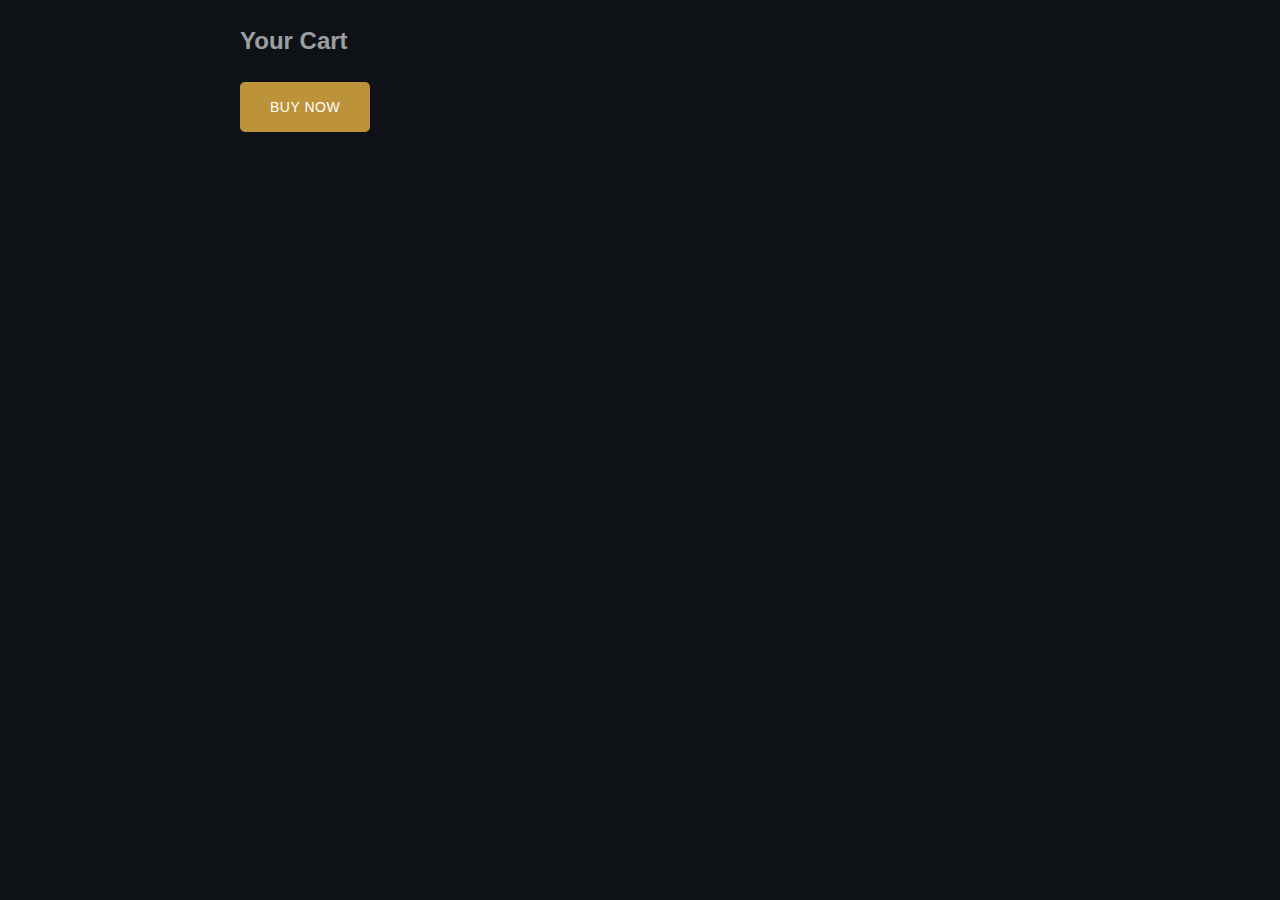
<file: cart.html>
<!DOCTYPE html>
<html lang="en">
<head>
    <meta charset="UTF-8">
    <meta name="viewport" content="width=device-width, initial-scale=1.0">
    <title>Cart Page</title>
    <link rel="stylesheet" href="style.css">
    <style>
        body {
            font-family: Arial, sans-serif;
            padding: 20px;
        }

        .cart-section {
            max-width: 800px;
            margin: 0 auto;
        }

        .cart-item {
            display: flex;
            justify-content: space-between;
            padding: 10px;
            border-bottom: 1px solid #ccc;
        }

        .cart-item h3 {
            margin: 0;
        }

        .cart-item p {
            margin: 5px 0;
        }

        .cart-actions {
            text-align: right;
            margin-top: 20px;
        }

        .btn {
            background-color:hsl(41, 54%, 48%);
            color: white;
            border: none;
            cursor: pointer;
        }

        .btn:hover {
            background-color: black;
            transition: 0.8s;
        }
    </style>
</head>
<body>

    <section class="cart-section">
        <h2>Your Cart</h2>
        <div id="cart-items">
            <!-- Cart items will be appended here -->
        </div>

        <div class="cart-actions">
            <button class="btn" id="buy-now-btn">Buy Now</button>
        </div>
    </section>

    <script>
        let cart = JSON.parse(localStorage.getItem('cart')) || [];

        function displayCartItems() {
            const cartItemsDiv = document.getElementById('cart-items');
            cartItemsDiv.innerHTML = '';

            cart.forEach((item, index) => {
                const cartItemDiv = document.createElement('div');
                cartItemDiv.classList.add('cart-item');

                cartItemDiv.innerHTML = `
                    <div>
                        <h3>${item.name}</h3>
                        <p>Price: $${item.price}</p>
                    </div>
                    <button class="btn remove-btn" onclick="removeFromCart(${index})">Remove</button>
                `;

                cartItemsDiv.appendChild(cartItemDiv);
            });
        }

        function removeFromCart(index) {
            cart.splice(index, 1);
            localStorage.setItem('cart', JSON.stringify(cart));
            displayCartItems();
        }

        // Redirect to the payment gateway page when "Buy Now" is clicked
        document.getElementById('buy-now-btn').addEventListener('click', function() {
            if (cart.length > 0) {
                window.location.href = 'gatway.html'; // Redirect to the payment page
            } else {
                alert('Your cart is empty!');
            }
        });

        // Display cart items on page load
        displayCartItems();
    </script>
</body>
</html>
</file>
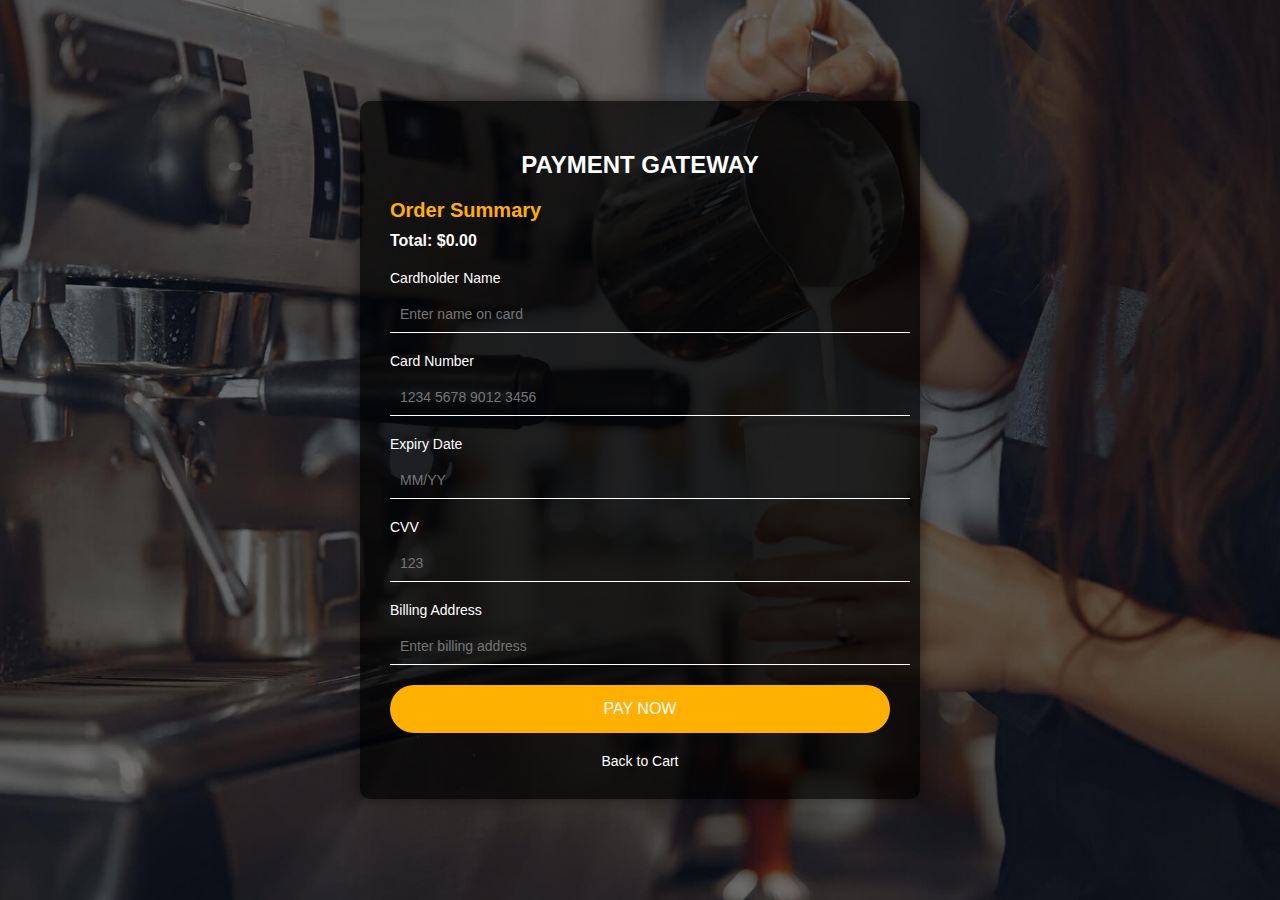
<file: gatway.html>
<!DOCTYPE html>
<html lang="en">
<head>
    <meta charset="UTF-8">
    <meta name="viewport" content="width=device-width, initial-scale=1.0">
    <title>Payment Gateway</title>
    <style>
        body {
            font-family: Arial, sans-serif;
            background: url('cta-bg.jpg') no-repeat center center fixed;
            background-size: cover;
            margin: 0;
            padding: 0;
            color: white;
            display: flex;
            justify-content: center;
            align-items: center;
            height: 100vh;
        }
        .payment-container {
            background: rgba(0, 0, 0, 0.7);
            width: 500px;
            padding: 30px;
            border-radius: 10px;
            box-shadow: 0px 0px 15px rgba(0, 0, 0, 0.5);
            color: white;
            text-align: center;
        }
        .payment-container h2 {
            margin-bottom: 20px;
            font-size: 24px;
            text-transform: uppercase;
        }
        .payment-container label {
            display: block;
            margin-bottom: 10px;
            text-align: left;
            font-size: 14px;
        }
        .payment-container input {
            width: 100%;
            padding: 10px;
            background: none;
            border: none;
            border-bottom: 1px solid white;
            color: white;
            font-size: 14px;
            margin-bottom: 20px;
            outline: none;
        }
        .submit-btn {
            display: block;
            width: 100%;
            padding: 15px;
            background-color: #ffb000;
            color: white;
            border: none;
            border-radius: 30px;
            font-size: 16px;
            cursor: pointer;
            text-transform: uppercase;
            transition: background 0.3s ease;
        }
        .submit-btn:hover {
            background-color: #e6a000;
        }
        .back-btn {
            display: block;
            text-align: center;
            margin-top: 20px;
            text-decoration: none;
            color: white;
            font-size: 14px;
        }
        .back-btn:hover {
            text-decoration: underline;
        }
        .cart-summary {
            text-align: left;
            margin-bottom: 20px;
        }
        .cart-summary h3 {
            margin-bottom: 10px;
            font-size: 20px;
            color: #ffb000;
        }
        .cart-summary p {
            margin: 5px 0;
        }
    </style>
</head>
<body>

    <div class="payment-container">
        <h2>Payment Gateway</h2>

        <!-- Display Cart Summary -->
        <div class="cart-summary" id="cart-summary">
            <h3>Order Summary</h3>
            <!-- Cart items will be appended here -->
        </div>

        <form id="payment-form">
            <label for="cardholder-name">Cardholder Name</label>
            <input type="text" id="cardholder-name" placeholder="Enter name on card" required>

            <label for="card-number">Card Number</label>
            <input type="text" id="card-number" placeholder="1234 5678 9012 3456" required>

            <label for="expiry-date">Expiry Date</label>
            <input type="text" id="expiry-date" placeholder="MM/YY" required>

            <label for="cvv">CVV</label>
            <input type="password" id="cvv" placeholder="123" required>

            <label for="billing-address">Billing Address</label>
            <input type="text" id="billing-address" placeholder="Enter billing address" required>

            <button type="submit" class="submit-btn">Pay Now</button>
        </form>

        <a href="cart.html" class="back-btn">Back to Cart</a>
    </div>

    <script>
        // Retrieve cart data from localStorage and display it
        const cart = JSON.parse(localStorage.getItem('cart')) || [];

        function displayCartSummary() {
            const cartSummaryDiv = document.getElementById('cart-summary');
            let total = 0;

            cart.forEach((item) => {
                const itemElement = document.createElement('p');
                itemElement.textContent = `${item.name} - $${item.price}`;
                cartSummaryDiv.appendChild(itemElement);
                total += item.price;
            });

            const totalElement = document.createElement('p');
            totalElement.innerHTML = `<strong>Total: $${total.toFixed(2)}</strong>`;
            cartSummaryDiv.appendChild(totalElement);
        }

        // Display the cart summary on page load
        displayCartSummary();

        // Handle payment form submission
        document.getElementById('payment-form').addEventListener('submit', function(event) {
            event.preventDefault();

            // Simulate a successful payment process
            setTimeout(() => {
                alert('Payment Successful! Redirecting to confirmation...');
                window.location.href = 'paymentsuccess.html'; // Redirect to payment success page
            }, 1000);
        });
    </script>

</body>
</html>
</file>
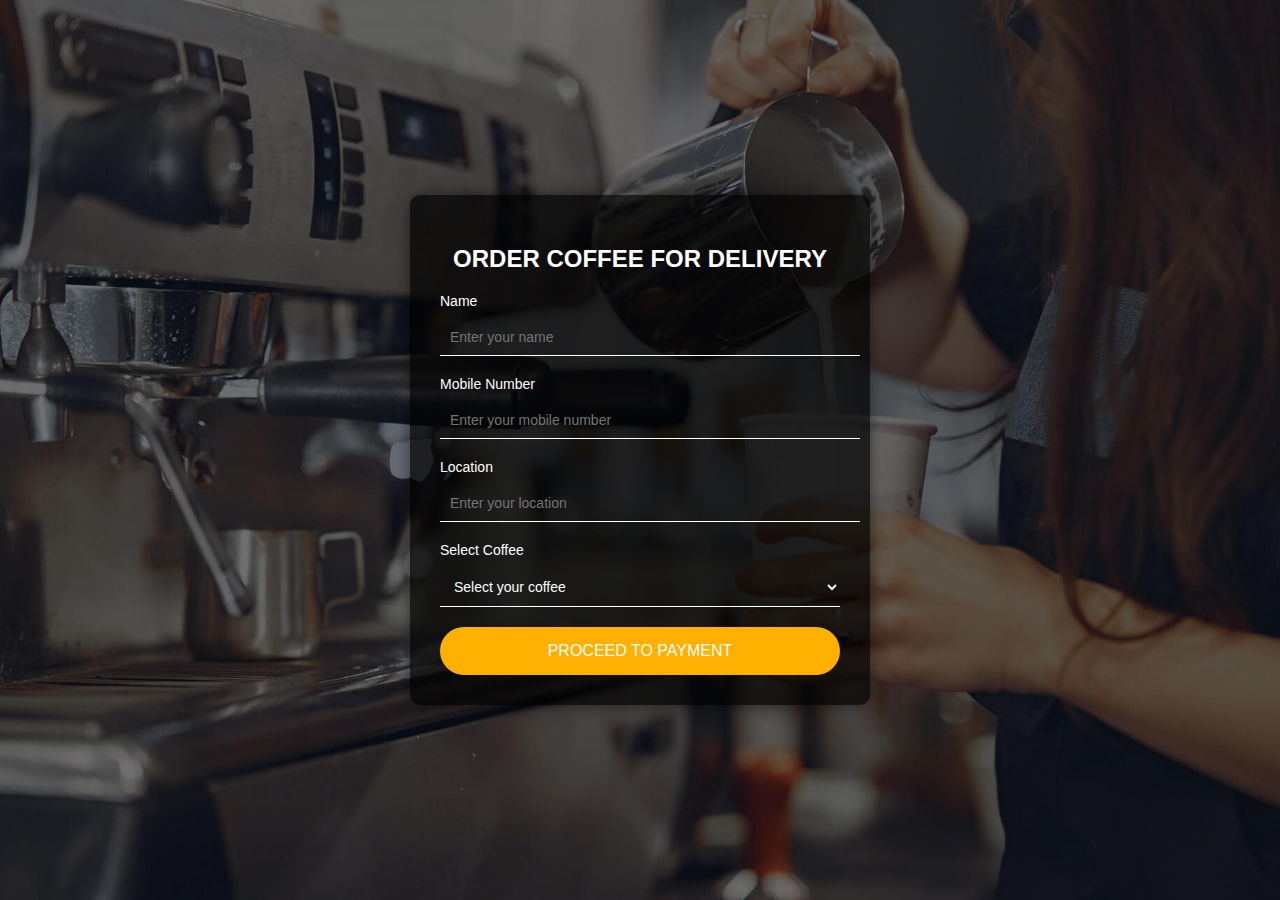
<file: getdilivery.html>
<!DOCTYPE html>
<html lang="en">
<head>
    <meta charset="UTF-8">
    <meta name="viewport" content="width=device-width, initial-scale=1.0">
    <title>Coffee Delivery</title>
    <style>
        body {
            font-family: Arial, sans-serif;
            background: url('cta-bg.jpg') no-repeat center center fixed;
            background-size: cover;
            margin: 0;
            padding: 0;
            color: white;
            display: flex;
            justify-content: center;
            align-items: center;
            height: 100vh;
        }
        .order-container {
            background: rgba(0, 0, 0, 0.7);
            width: 400px;
            padding: 30px;
            border-radius: 10px;
            box-shadow: 0px 0px 15px rgba(0, 0, 0, 0.5);
            color: white;
            text-align: center;
        }
        .order-container h2 {
            margin-bottom: 20px;
            font-size: 24px;
            text-transform: uppercase;
        }
        .order-container label {
            display: block;
            margin-bottom: 10px;
            text-align: left;
            font-size: 14px;
        }
        .order-container input, .order-container select {
            width: 100%;
            padding: 10px;
            background: none;
            border: none;
            border-bottom: 1px solid white;
            color: white;
            font-size: 14px;
            margin-bottom: 20px;
            outline: none;
        }
        .submit-btn {
            display: block;
            width: 100%;
            padding: 15px;
            background-color: #ffb000;
            color: white;
            border: none;
            border-radius: 30px;
            font-size: 16px;
            cursor: pointer;
            text-transform: uppercase;
            transition: background 0.3s ease;
        }
        .submit-btn:hover {
            background-color: #e6a000;
        }
    </style>
</head>
<body>

    <div class="order-container">
        <h2>Order Coffee for Delivery</h2>

        <form id="order-form">
            <!-- Name -->
            <label for="name">Name</label>
            <input type="text" id="name" placeholder="Enter your name" required>

            <!-- Mobile Number -->
            <label for="mobile">Mobile Number</label>
            <input type="tel" id="mobile" placeholder="Enter your mobile number" required>

            <!-- Location -->
            <label for="location">Location</label>
            <input type="text" id="location" placeholder="Enter your location" required>

            <!-- Select Coffee -->
            <label for="coffee-select">Select Coffee</label>
            <select id="coffee-select" required>
                <option value="" disabled selected>Select your coffee</option>
                <option value="Espresso" data-price="3.00">Espresso - $3.00</option>
                <option value="Latte" data-price="4.00">Latte - $4.00</option>
                <option value="Cappuccino" data-price="4.50">Cappuccino - $4.50</option>
                <option value="Americano" data-price="3.50">Americano - $3.50</option>
            </select>

            <button type="submit" class="submit-btn">Proceed to Payment</button>
        </form>

    </div>

    <script>
        const coffeeSelect = document.getElementById('coffee-select');

        let selectedCoffee = '';
        let selectedPrice = 0;

        // Update coffee details based on selection
        coffeeSelect.addEventListener('change', function() {
            selectedCoffee = this.options[this.selectedIndex].text;
            selectedPrice = parseFloat(this.options[this.selectedIndex].dataset.price);
        });

        // Handle form submission
        document.getElementById('order-form').addEventListener('submit', function(event) {
            event.preventDefault();

            const name = document.getElementById('name').value;
            const mobile = document.getElementById('mobile').value;
            const location = document.getElementById('location').value;

            // Save user details and selected coffee in localStorage
            localStorage.setItem('name', name);
            localStorage.setItem('mobile', mobile);
            localStorage.setItem('location', location);
            localStorage.setItem('selectedCoffee', selectedCoffee);
            localStorage.setItem('selectedPrice', selectedPrice.toFixed(2));

            // Redirect to payment page
            window.location.href = 'gatway.html';
        });
    </script>

</body>
</html>
</file>
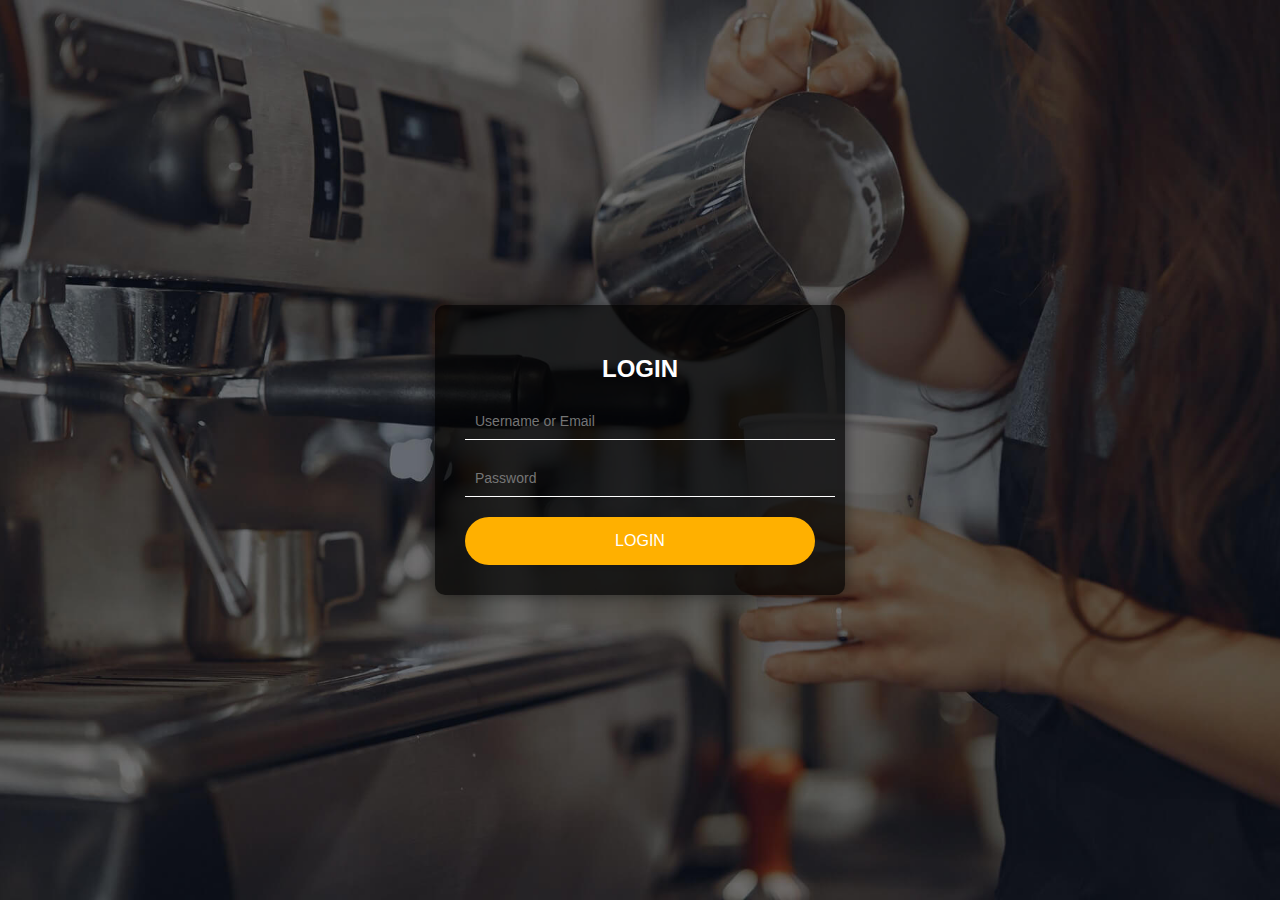
<file: login.html>
<!DOCTYPE html>
<html lang="en">
<head>
    <meta charset="UTF-8">
    <meta name="viewport" content="width=device-width, initial-scale=1.0">
    <title>Login Form</title>
    <style>
        body {
            font-family: Arial, sans-serif;
            background: url('cta-bg.jpg') no-repeat center center fixed;
            background-size: cover;
            margin: 0;
            padding: 0;
            color: white;
            display: flex;
            justify-content: center;
            align-items: center;
            height: 100vh;
        }
        .form-container {
            background: rgba(0, 0, 0, 0.7);
            width: 350px;
            padding: 30px;
            border-radius: 10px;
            box-shadow: 0px 0px 15px rgba(0, 0, 0, 0.5);
            color: white;
            text-align: center;
        }
        .form-container h2 {
            margin-bottom: 20px;
            font-size: 24px;
            text-transform: uppercase;
        }
        .form-group {
            margin-bottom: 20px;
        }
        .form-group input {
            width: 100%;
            padding: 10px;
            background: none;
            border: none;
            border-bottom: 1px solid white;
            color: white;
            font-size: 14px;
            outline: none;
        }
        .submit-btn {
            display: block;
            width: 100%;
            padding: 15px;
            background-color: #ffb000;
            color: white;
            border: none;
            border-radius: 30px;
            font-size: 16px;
            cursor: pointer;
            text-transform: uppercase;
            transition: background 0.3s ease;
        }
        .submit-btn:hover {
            background-color: #e6a000;
        }
    </style>
</head>
<body>

    <!-- Login Form -->
    <div class="form-container">
        <h2>Login</h2>
        <form id="loginForm" onsubmit="return handleLogin(event)">
            <div class="form-group">
                <input type="text" id="username" placeholder="Username or Email" required>
            </div>
            <div class="form-group">
                <input type="password" id="password" placeholder="Password" required>
            </div>
            <button type="submit" class="submit-btn">Login</button>
        </form>
    </div>

    <script>
        // Handle login form submission
        function handleLogin(event) {
            event.preventDefault();
            
            // Get login credentials
            var username = document.getElementById('username').value;
            var password = document.getElementById('password').value;

            // Get stored user data from localStorage (mock validation)
            var storedUser = JSON.parse(localStorage.getItem('user'));
            if (storedUser && (storedUser.username === username || storedUser.email === username) && storedUser.password === password) {
                // Store current user data in sessionStorage to use across pages
                sessionStorage.setItem('currentUser', JSON.stringify({
                    fullname: storedUser.fullname,
                    username: storedUser.username,
                    email: storedUser.email
                }));
                
                // Redirect to home page
                window.location.href = 'index.html';
            } else {
                alert('Invalid username or password. Please try again.');
            }
        }
    </script>
</body>
</html>
</file>
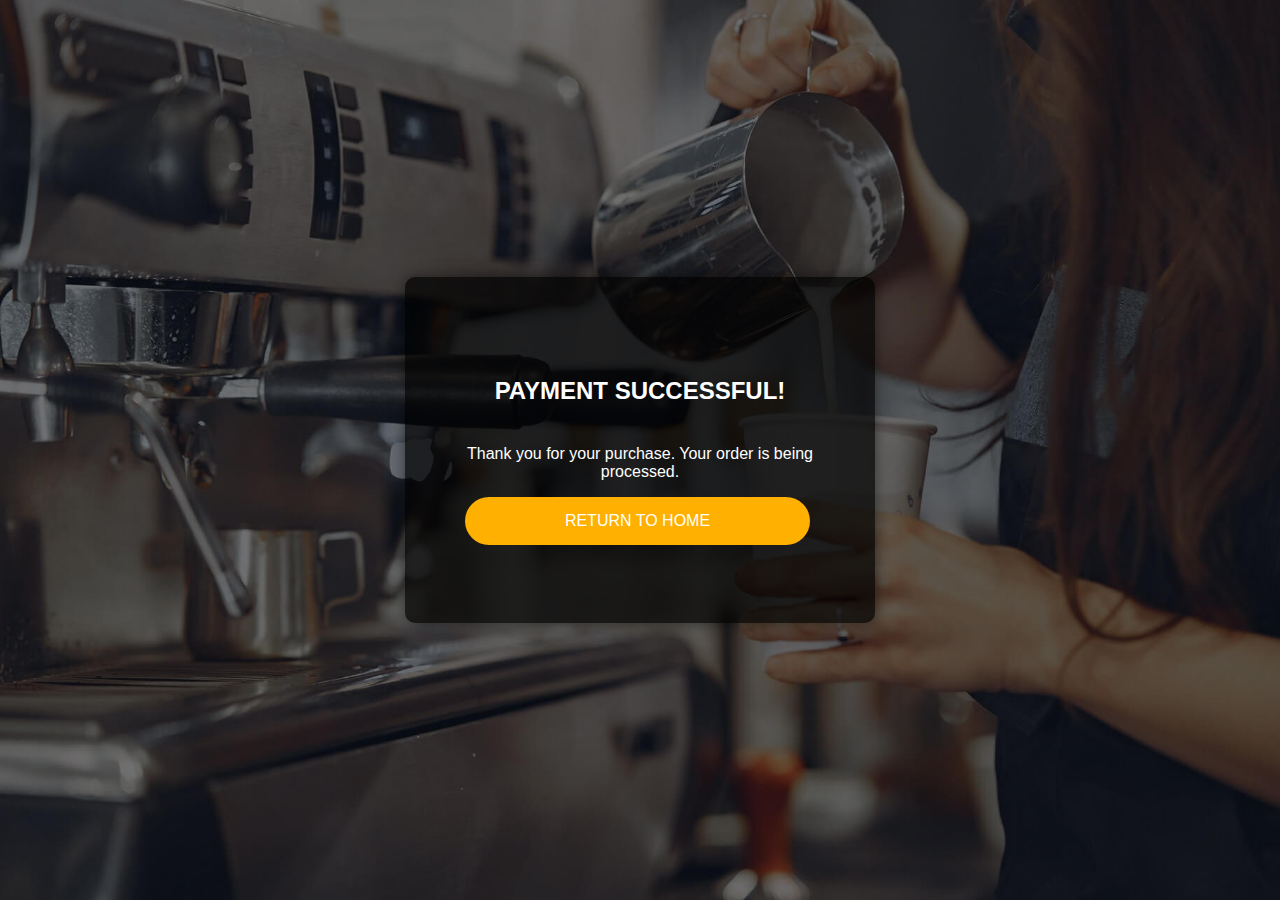
<file: paymentsuccess.html>
<!DOCTYPE html>
<html lang="en">
<head>
    <meta charset="UTF-8">
    <meta name="viewport" content="width=device-width, initial-scale=1.0">
    <title>Payment Success</title>
    <style>
        body {
            font-family: Arial, sans-serif;
            background: url('cta-bg.jpg') no-repeat center center fixed; /* Update to your background image */
            background-size: cover;
            margin: 0;
            padding: 0;
            color: white;
            display: flex;
            justify-content: center;
            align-items: center;
            height: 100vh;
        }
        .form-container {
            background: rgba(0, 0, 0, 0.7);
            width: 350px;
            padding: 60px;
            border-radius: 10px;
            box-shadow: 0px 0px 15px rgba(0, 0, 0, 0.5);
            color: white;
            text-align: center;
        }
        .form-container h2 {
            margin-bottom: 20px;
            font-size: 24px;
            text-transform: uppercase;
            padding-top: 20px;
        }
        .form-container p {
            margin-top: 20px;
            color: white;
            font-size: 16px;
            padding-top: 20px;
        }
        .submit-btn {
            display: block;
            text-decoration: none;
            width: 90%;
            margin-top: 15px;
            padding: 15px;
            background-color: #ffb000;
            color: white;
            border: none;
            border-radius: 30px;
            font-size: 16px;
            cursor: pointer;
            text-transform: uppercase;
            transition: background 0.3s ease;
        }
        .submit-btn:hover {
            background-color: #e6a000;
        }
    </style>
</head>
<body>

    <div class="form-container">
        <h2>Payment Successful!</h2>
        <p>Thank you for your purchase. Your order is being processed.</p>
        <a href="index.html" class="submit-btn">Return to Home</a><br>
        
    </div>

</body>
</html>
</file>
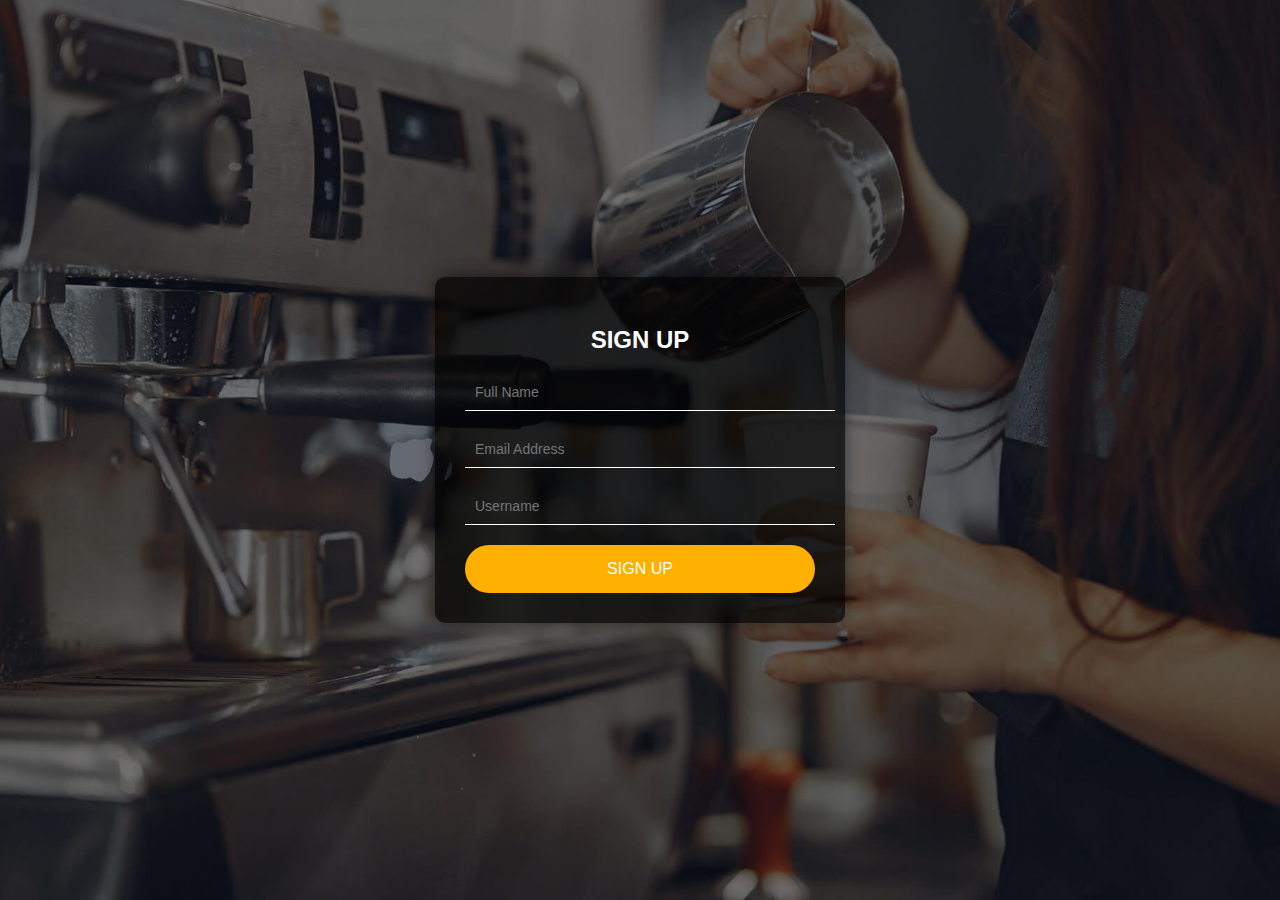
<file: sign.html>
<!DOCTYPE html>
<html lang="en">
<head>
    <meta charset="UTF-8">
    <meta name="viewport" content="width=device-width, initial-scale=1.0">
    <title>Sign Up Form with Password Generation</title>
    <style>
        body {
            font-family: Arial, sans-serif;
            background: url('cta-bg.jpg') no-repeat center center fixed; /* Update to your background image */
            background-size: cover;
            margin: 0;
            padding: 0;
            color: white;
            display: flex;
            justify-content: center;
            align-items: center;
            height: 100vh;
        }
        .form-container {
            background: rgba(0, 0, 0, 0.7);
            width: 350px;
            padding: 30px;
            border-radius: 10px;
            box-shadow: 0px 0px 15px rgba(0, 0, 0, 0.5);
            color: white;
            text-align: center;
        }
        .form-container h2 {
            margin-bottom: 20px;
            font-size: 24px;
            text-transform: uppercase;
        }
        .form-group {
            margin-bottom: 20px;
        }
        .form-group input {
            width: 100%;
            padding: 10px;
            background: none;
            border: none;
            border-bottom: 1px solid white;
            color: white;
            font-size: 14px;
            outline: none;
        }
        .submit-btn {
            display: block;
            width: 100%;
            padding: 15px;
            background-color: #ffb000;
            color: white;
            border: none;
            border-radius: 30px;
            font-size: 16px;
            cursor: pointer;
            text-transform: uppercase;
            transition: background 0.3s ease;
        }
        .submit-btn:hover {
            background-color: #e6a000;
        }
    </style>
</head>
<body>

    <!-- Sign Up Form -->
    <div class="form-container">
        <h2>Sign Up</h2>
        <form id="signupForm" onsubmit="return handleSignup(event)">
            <div class="form-group">
                <input type="text" id="fullname" placeholder="Full Name" required>
            </div>
            <div class="form-group">
                <input type="email" id="email" placeholder="Email Address" required>
            </div>
            <div class="form-group">
                <input type="text" id="username" placeholder="Username" required>
            </div>
            <button type="submit" class="submit-btn">Sign Up</button>
        </form>
    </div>

    <script>
        // Function to generate a random password
        function generatePassword() {
            var chars = "abcdefghijklmnopqrstuvwxyzABCDEFGHIJKLMNOPQRSTUVWXYZ0123456789!@#$%^&*()_+";
            var password = "";
            for (var i = 0; i < 10; i++) {
                password += chars.charAt(Math.floor(Math.random() * chars.length));
            }
            return password;
        }

        // Handle the signup form submission
        function handleSignup(event) {
            event.preventDefault();
            
            // Generate a password
            var generatedPassword = generatePassword();
            
            // Store the signup info in localStorage (mock sign-up logic)
            var fullname = document.getElementById('fullname').value;
            var email = document.getElementById('email').value;
            var username = document.getElementById('username').value;
            localStorage.setItem('user', JSON.stringify({
                fullname: fullname,
                email: email,
                username: username,
                password: generatedPassword
            }));

            // Show the generated password
            alert('Sign Up Successful! Your generated password is: ' + generatedPassword);

            // Redirect to login page
            window.location.href = 'login.html';
        }
    </script>
</body>
</html>
</file>
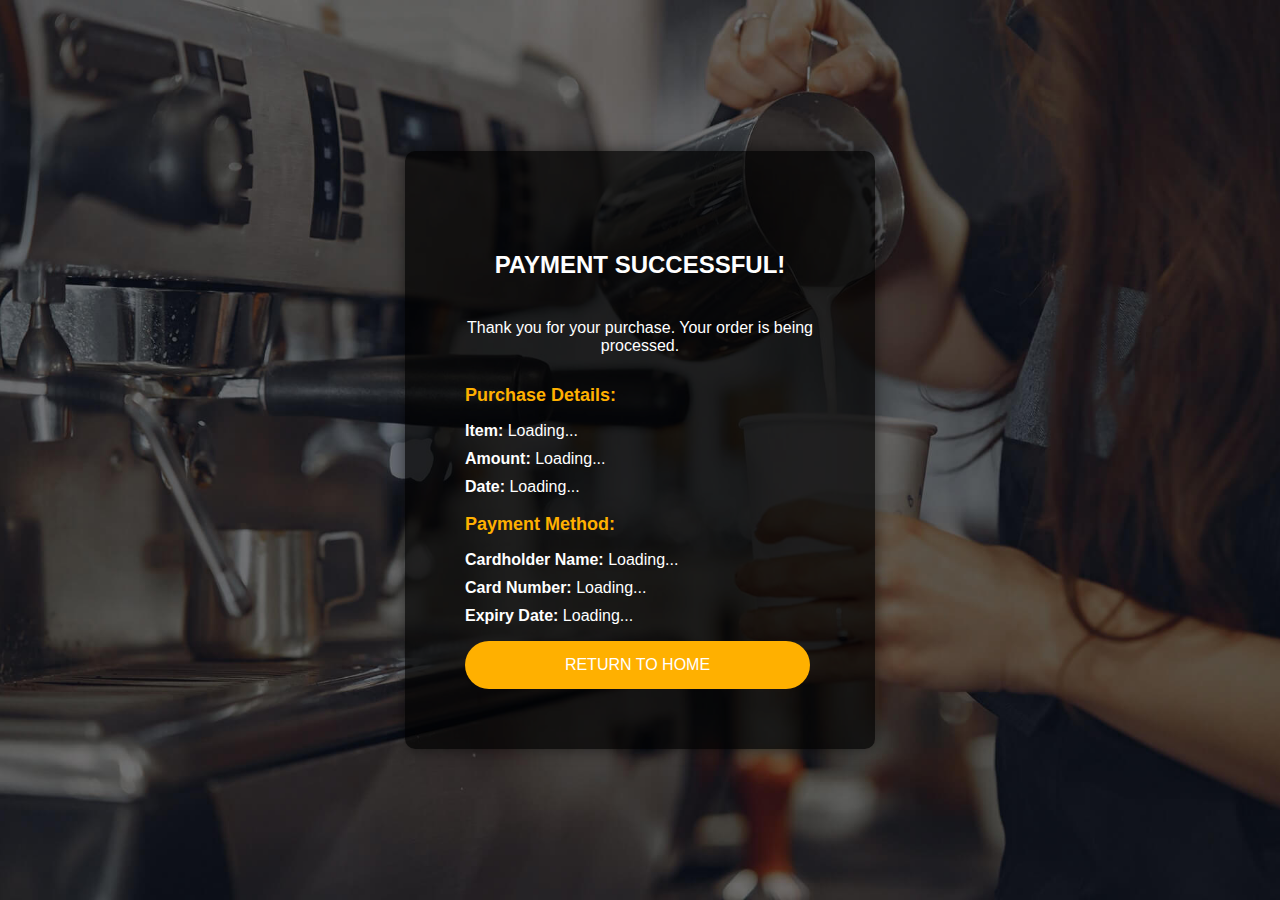
<file: slip.html>
<!DOCTYPE html>
<html lang="en">
<head>
    <meta charset="UTF-8">
    <meta name="viewport" content="width=device-width, initial-scale=1.0">
    <title>Payment Success</title>
    <style>
        body {
            font-family: Arial, sans-serif;
            background: url('cta-bg.jpg') no-repeat center center fixed; /* Update to your background image */
            background-size: cover;
            margin: 0;
            padding: 0;
            color: white;
            display: flex;
            justify-content: center;
            align-items: center;
            height: 100vh;
        }
        .form-container {
            background: rgba(0, 0, 0, 0.7);
            width: 350px;
            padding: 60px;
            border-radius: 10px;
            box-shadow: 0px 0px 15px rgba(0, 0, 0, 0.5);
            color: white;
            text-align: center;
        }
        .form-container h2 {
            margin-bottom: 20px;
            font-size: 24px;
            text-transform: uppercase;
            padding-top: 20px;
        }
        .form-container p {
            margin-top: 20px;
            color: white;
            font-size: 16px;
            padding-top: 20px;
        }
        .purchase-details {
            text-align: left;
            margin-top: 30px;
            color: white;
        }
        .purchase-details h3 {
            font-size: 18px;
            margin-bottom: 10px;
            color: #ffb000;
        }
        .purchase-details ul {
            list-style: none;
            padding-left: 0;
        }
        .purchase-details ul li {
            margin-bottom: 10px;
        }
        .submit-btn {
            display: block;
            text-decoration: none;
            width: 90%;
            margin-top: 15px;
            padding: 15px;
            background-color: #ffb000;
            color: white;
            border: none;
            border-radius: 30px;
            font-size: 16px;
            cursor: pointer;
            text-transform: uppercase;
            transition: background 0.3s ease;
        }
        .submit-btn:hover {
            background-color: #e6a000;
        }
    </style>
</head>
<body>

    <div class="form-container">
        <h2>Payment Successful!</h2>
        <p>Thank you for your purchase. Your order is being processed.</p>

        <div class="purchase-details">
            <h3>Purchase Details:</h3>
            <ul>
                <li><strong>Item:</strong> <span id="item-name">Loading...</span></li>
                <li><strong>Amount:</strong> <span id="amount">Loading...</span></li>
                <li><strong>Date:</strong> <span id="date">Loading...</span></li>
            </ul>

            <h3>Payment Method:</h3>
            <ul>
                <li><strong>Cardholder Name:</strong> <span id="cardholder-name">Loading...</span></li>
                <li><strong>Card Number:</strong> <span id="card-number">Loading...</span></li>
                <li><strong>Expiry Date:</strong> <span id="expiry-date">Loading...</span></li>
            </ul>
        </div>

        <a href="index.html" class="submit-btn">Return to Home</a>
    </div>

    <script>
        // Simulating a fetch from backend
        function fetchPaymentDetails() {
            return new Promise((resolve) => {
                setTimeout(() => {
                    resolve({
                        itemName: "Premium Membership",
                        amount: "$49.99",
                        date: "September 17, 2024",
                        cardholderName: "John Doe",
                        cardNumber: "**** **** **** 1234",
                        expiryDate: "12/24"
                    });
                }, 1000); // Simulating delay
            });
        }

        // Populating the payment details
        fetchPaymentDetails().then(data => {
            document.getElementById('item-name').innerText = data.itemName;
            document.getElementById('amount').innerText = data.amount;
            document.getElementById('date').innerText = data.date;
            document.getElementById('cardholder-name').innerText = data.cardholderName;
            document.getElementById('card-number').innerText = data.cardNumber;
            document.getElementById('expiry-date').innerText = data.expiryDate;
        });
    </script>

</body>
</html>
</file>
<file: style.css>
:root {
 

  --rich-black-fogra-29_a85: hsla(207, 24%, 7%, 0.85);
  --rich-black-fogra-29_a75: hsla(207, 24%, 7%, 0.75);
  --rich-black-fogra-29: hsl(207, 24%, 7%);
  --rich-black-fogra-39: hsl(210, 25%, 5%);
  --dark-orange: hsl(32, 100%, 50%);
  --light-gray: hsl(206, 8%, 82%);
  --white_a10: hsla(0, 0%, 100%, 0.1);
  --white_a60: hsla(0, 0%, 100%, 0.6);
  --camel: hsl(41, 54%, 48%);
  --white: hsl(0, 0%, 100%);

  /**
   * gradient
   */

  --gradient: linear-gradient(
    to top,
    hsla(210, 25%, 5%, 0.95) 0,
    hsla(210, 24%, 7%, 0.45) 70%,
    hsla(207, 24%, 7%, 0) 100% 
  );

  /**
   * typography
   */

  --ff-oswald: 'Oswald', sans-serif;
  --ff-roboto: 'Roboto', sans-serif;
  --ff-merienda: 'Merienda', cursive;
  
  --fs-1: 5rem;
  --fs-2: 3.2rem;
  --fs-3: 2.4rem;
  --fs-4: 2.2rem;
  --fs-5: 1.4rem;
  --fs-6: 1.3rem;
  
  --fw-400: 400;
  --fw-500: 500;
  --fw-600: 600;

  /**
   * spacing
   */

  --section-padding: 70px;

  /**
   * border radius
   */

  --radius-circle: 50%;
  --radius-5: 5px;

  /**
   * transition
   */

  --transition-1: 0.25s ease;
  --transition-2: 0.5s ease;
  --transition-3: 0.75s ease;
  --cubic-in: cubic-bezier(0.51, 0.03, 0.64, 0.28);
  --cubic-out: cubic-bezier(0.33, 0.85, 0.4, 0.96);

}



 

*,
*::before,
*::after {
  margin: 0;
  padding: 0;
  box-sizing: border-box;
}

li { list-style: none; }

a,
img,
span,
data,
button,
ion-icon { display: block; }

a {
  color: inherit;
  text-decoration: none;
}

img { height: auto; }

button {
  background: none;
  border: none;
  font: inherit;
  cursor: pointer;
}

ion-icon { pointer-events: none; }

html {
  font-family: var(--ff-roboto);
  font-size: 10px;
  scroll-behavior: smooth;
}

body {
  background-color: var(--rich-black-fogra-29);
  color: var(--white_a60);
  font-size: 1.6rem;
  line-height: 1.75;
  overflow-x: hidden;
}

body.active { overflow: hidden; }

:focus-visible { outline-offset: 4px; }

::selection {
  background-color: var(--camel_a50);
  color: var(--white);
}

::-webkit-scrollbar { width: 10px; }

::-webkit-scrollbar-track { background-color: hsl(0, 0%, 98%); }

::-webkit-scrollbar-thumb { background-color: hsl(0, 0%, 80%); }

::-webkit-scrollbar-thumb:hover { background-color: hsl(0, 0%, 70%); }



 
.container { padding-inline: 16px; 

}

#hero-label{
  font-size: 100px;
}
.w-100 { width: 100%; }

.btn {
  color: var(--white);
  display: flex;
  align-items: center;
  gap: 3px;
  max-width: max-content;
  padding: 18px 20px;
  font-size: var(--fs-6);
  font-weight: var(--fw-500);
  text-transform: uppercase;
  letter-spacing: 0.5px;
  line-height: 1;
  border-radius: var(--radius-5);
  transition: var(--transition-1);

}

.btn-primary { background-color: var(--camel); }

.btn-secondary { background-color: var(--rich-black-fogra-29); }

.btn:is(:hover, :focus-visible) {
  background-color: var(--white);
  color: var(--camel);
}

.btn ion-icon { font-size: unset; }

.section { padding-block: var(--section-padding); }

.section-subtitle { text-transform: uppercase; }

.section:not(.hero) .section-subtitle { color: var(--camel); }

.has-before,
.has-after {
  position: relative;
  z-index: 1;
}

.has-before::before,
.has-after::after {
  content: "";
  position: absolute;
}

.h1,
.h2,
.h3 {
  font-family: var(--ff-oswald);
  line-height: 1.2;
  color: var(--white);
}

.h1 {
  font-size: var(--fs-1);
  font-weight: var(--fw-500);
}

.h2,
.h3 { font-weight: var(--fw-400); }

.h2 { font-size: var(--fs-2); }

.h3 { font-size: var(--fs-3); }

.has-bg-image {
  background-repeat: no-repeat;
  background-size: cover;
  background-position: center;
}

.section-title { margin-block-start: 10px; }

.img-holder {
  aspect-ratio: var(--width) / var(--height);
  overflow: hidden;
  background-color: var(--light-gray);
}

.img-cover {
  width: 100%;
  height: 100%;
  object-fit: cover;
  transition: var(--transition-2);
}

.grid-list {
  display: grid;
  gap: 30px;
}

.text-center { text-align: center; }

[data-reveal] {
  opacity: 0;
  transform: translateY(20px);
  transition: var(--transition-3);
}

[data-reveal].reveal-left { transform: translateX(-20px) translateY(0); }

[data-reveal].reveal-right { transform: translateX(20px) translateY(0); }

[data-reveal].revealed {
  opacity: 1;
  transform: translate(0);
}





 
  /* #HEADER */
 

.header-top { display: none; }

.header-bottom {
  position: absolute;
  top: 0;
  left: 0;
  width: 100%;
 
  background-color: var(--rich-black-fogra-29);
  padding-block: 20px;
  z-index: 4;
}

.header-bottom.active {
  position: fixed;
  border-block-end: 1px solid var(--white_a10);
  animation: slideIn 0.5s ease forwards;
}

@keyframes slideIn {
  0% { transform: translateY(-100%); }
  100% { transform: translateY(0); }
}

.logo { width: 100px; }

.header :is(.logo, .nav-open-btn) {
  position: relative;
  z-index: 2;
}

.header-bottom .container {
  display: flex;
  justify-content: space-between;
  align-items: center;
  height: 50px;
}

.nav-open-btn .span {
  width: 25px;
  height: 2px;
  background-color: var(--white);
  margin-block: 10px;
  transition: var(--transition-1);
}

.nav-open-btn.active .span:first-child { transform: rotate(45deg) translateY(8px); }

.nav-open-btn.active .span:last-child { transform: rotate(-45deg) translateY(-8px); }


/*sub navbar */

.menu-dropdown {
  position: relative;
  perspective: 1000px;
}

.dropdown {
  position: absolute;
  left: -40px;
  top: 100%;
  display: block;
  opacity: 0;
  visibility: hidden;
  transition: opacity 0.3s ease, visibility 0s 0.3s;
}

.item {
  /* position: relative;
  width: 150px;
  padding: 10px;
  margin: 5px 0;
  font-weight: bold;
  text-align: center;
  opacity: 0;
  background-color: var(--camel);
  border-radius: 10px;
  transform: translateY(-20px);
  transition: all 0.4s ease-in-out; */

  position: relative;
  width: 150px;
  padding: 10px;
  margin: 5px 0;
  font-weight: bold;
  text-align: center;
  opacity: 0;
  background-color: var(--camel);
  border-radius: 10px;
  transform: translateY(-150px) rotateX(90deg) translateZ(-200px); /* Initially position higher with 3D rotation and distance */
  transition: transform 0.8s cubic-bezier(0.25, 1, 0.5, 1), opacity 0.4s ease;
}

.item.active {
  opacity: 1;
  /* transform: translateY(0);
  opacity: 1; */
  transform: translateY(0) rotateX(0deg) translateZ(0); /* Moves to final position, facing the user */
}

/* Display dropdown on hover */
.menu-dropdown:hover .dropdown {
  opacity: 1;
  visibility: visible;
  transition: opacity 0.3s ease, visibility 0s;
}




.navbar {
  position: fixed;
  bottom: 100%;
  left: 0;
  width: 100%;
  height: 100vh;
  background-color: var(--rich-black-fogra-39);
  padding: 130px 16px;
  z-index: 1;
  transition: 0.5s var(--cubic-in);
  transition-delay: 0.5s;
  visibility: hidden;
}

.navbar.active {
  transform: translateY(100%);
  visibility: visible;
  transition: 0.75s var(--cubic-out);
  transition-delay: 0s;
}
 .navbar-list  li a{
  font-size: 20px;
}
.navbar > * {
  opacity: 0;
  transition: var(--transition-2);
  transition-delay: 0s;
}

.navbar.active > * {
  opacity: 1;
  transition-delay: 0.75s;
}

.navbar-link {
  color: var(--white);
  font-size: var(--fs-3);
  font-weight: var(--fw-500);
  text-transform: uppercase;
  margin-block-end: 5px;
  transition: var(--transition-1);
}

.navbar-link:is(:hover, :focus-visible) { color: var(--camel); }

.navbar .btn { margin-block-start: 25px; }





/*-----------------------------------*\
  #HERO
\*-----------------------------------*/

.hero {
  margin-block-start: 83px;
  min-height: 100vh;
  display: grid;
  align-items: center;
  background-position: left;
}

.hero .section-subtitle {
  color: var(--white);
  padding-inline-start: 50px;
}

.hero .section-subtitle::before {
  top: 50%;
  left: 0;
  width: 30px;
  height: 1px;
  background-color: var(--camel);
}

.hero-title {
  max-width: 10ch;
  margin-block: 10px 50px;
}

.hero .btn-group {
  display: flex;
  flex-wrap: wrap;
  gap: 10px;
}





/*-----------------------------------*\
  #ABOUT
\*-----------------------------------*/

.about { 
  
  background-color: var(--rich-black-fogra-39);
margin-top: -200px;
}  

.about .container {
  display: grid;
  gap: 50px;
  /* top: -50px; */
}

.about .section-title {
  margin-block-end: 30px;
  max-width: 18ch;
}

.about-card {
  margin-block-start: 30px;
  background-color: var(--camel);
  padding: 20px;
  display: flex;
  align-items: flex-start;
  gap: 20px;
  border-radius: var(--radius-5);
}

.about-card .card-banner {
  flex-shrink: 0;
  border-radius: var(--radius-circle);
}

.about-card .card-text {
  font-style: italic;
  color: var(--white);
}





/*-----------------------------------*\
  #SERVICE
\*-----------------------------------*/

.service { background-color: var(--rich-black-fogra-39); }

.service-card {
  position: relative;
  overflow: hidden;
  z-index: 1;
}

.service-card .card-banner {
  position: absolute;
  top: 0;
  left: 0;
  width: 100%;
  height: 100%;
  z-index: -1;
  transition: var(--transition-2);
}

.service-card:is(:hover, :focus-visible) .card-banner { transform: scale(1.05); }

.service-card .card-content {
  background-color: var(--rich-black-fogra-29_a85);
  text-align: center;
  padding-block: 95px;
  transition: var(--transition-2);
}

.service-card:is(:hover, :focus-visible) .card-content {
  background-color: var(--rich-black-fogra-29_a75);
}

.service-card .card-content::before {
  inset: 25px;
  border: 1px solid var(--camel);
  opacity: 0.3;
  border-radius: var(--radius-5);
  transition: var(--transition-2);
}

.service-card:is(:hover, :focus-visible) .card-content::before { opacity: 1; }

.service-card .card-content ion-icon {
  font-size: 50px;
  color: var(--white);
  margin-inline: auto;
  margin-block-end: 5px;
}





/*-----------------------------------*\
  #MENU
\*-----------------------------------*/


.btn1{
  border: 1px solid var(--camel);
  background-color:var(--camel);
  color: black;
  border-radius: 2px;
  font-size: 15px;
  margin-left:0px;
  margin-top: -25px;
  position: absolute;
  transition: 2px;
}
.menu { background-attachment: fixed; }

.menu .section-title { margin-block-end: 50px; }

.menu .grid-list {
  background-color: var(--rich-black-fogra-39);
  padding: 20px;
  gap: 40px;
  background-repeat: no-repeat;
  background-size: 500px;
  background-position: center;
}

.menu-card .card-banner {
  width: 160px;
  border-radius: var(--radius-5);
  margin-block-end: 15px;
}

.menu-card .card-content { display: grid; }

.menu-card .card-text { margin-block: 10px; }

.menu-card .card-price {
  color: var(--camel);
  font-family: var(--ff-merienda);
  font-size: var(--fs-4);
  text-align: right;
}

.menu-card .card-price::before {
  top: 50%;
  left: 0;
  width: calc(100% - 60px);
  border-block-end: 3px dotted var(--camel);
}





/*-----------------------------------*\
  #FEATURE
\*-----------------------------------*/

.abs-img { display: none; }

.feature { background-color: var(--rich-black-fogra-39); }

.feature .container {
  display: grid;
  gap: 50px;
}

.feature .section-text { margin-block: 30px 40px; }

.feature-card {
  display: flex;
  align-items: flex-start;
  gap: 20px;
  margin-block-end: 30px;
}

.feature-card .card-title { margin-block-end: 10px; }

.feature .btn { margin-block-start: 40px; }





/*-----------------------------------*\
  #BLOG
\*-----------------------------------*/

.blog .section-title { margin-block-end: 50px; }

.blog .grid-list { gap: 50px; }

.blog-card {
  position: relative;
  height: 360px;
  background-color: var(--light-gray);
  overflow: hidden;
}

.blog-card::before {
  inset: 0;
  background-image: var(--gradient);
  z-index: 1;
  transition: var(--transition-2);
}

.blog-card:is(:hover, :focus-within)::before { opacity: 0.75; }

.blog-card:is(:hover, :focus-within) .img-cover { transform: scale(1.05); }

.blog-card .card-banner { 
  width: 100%;
  height: 100%;
}

.blog-card .card-content {
  position: absolute;
  bottom: 0;
  left: 0;
  right: 0;
  padding: 30px;
  z-index: 2;
}

.blog-card :is(.card-meta, .meta-wrapper) {
  display: flex;
  align-items: center;
}

.blog-card .card-meta {
  flex-wrap: wrap;
  gap: 5px 20px;
}

.blog-card .meta-wrapper { gap: 5px; }

.blog-card .card-title { margin-block-end: 10px; }

.blog-card .card-meta-text { font-size: var(--fs-5); }

.blog .btn {
  margin-inline: auto;
  margin-block-start: 50px;
}





/*-----------------------------------*\
  #CTA
\*-----------------------------------*/

.cta { background-attachment: fixed; }

.cta .section-title { margin-block-end: 30px; }





/*-----------------------------------*\
  #FOOTER
\*-----------------------------------*/

.footer { background-color: var(--rich-black-fogra-39); }

.footer-top {
  color: var(--white);
  display: grid;
  gap: 50px;
  border-block-end: 1px solid var(--white_a10);
}

.footer-list-title {
  font-family: var(--ff-oswald);
  font-size: var(--fs-3);
  margin-block-end: 20px;
}

.footer-list-item {
  list-style: disc;
  margin-inline-start: 18px;
  margin-block-end: 10px;
}

.footer-list .strong {
  color: var(--dark-orange);
  font-family: var(--ff-merienda);
  margin-inline-start: 18px;
}

.footer-list .span { color: var(--camel); }

.footer-list .wrapper {
  display: flex;
  align-items: flex-start;
  gap: 10px;
  margin-block-start: 10px;
}

.footer-list .wrapper .span { font-weight: var(--fw-600); }

.footer-list ion-icon {
  margin-block-start: 7px;
  color: var(--camel);
  font-size: 35px;
  --ionicon-stroke-width: 35px;
}

.footer-list .grid-list {
  grid-template-columns: repeat(3, 1fr);
  gap: 8px;
}

.footer-bottom { padding-block: 30px; }

.copyright {
  text-align: center;
  font-size: var(--fs-5);
}




/*-----------------------------------*\
  #MEDIA QUERIES
\*-----------------------------------*/

/**
 * responsive for large than 575px screen
 */

@media (min-width: 575px) {

  /**
   * REUSED STYLE
   */

  .container { padding-inline: 30px; }



  /**
   * HEADER
   */

  .navbar { padding-inline: 30px; }



  /**
   * MENU
   */

  .menu-card {
    display: flex;
    align-items: center;
    gap: 20px;
  }



  /**
   * FEATURE
   */

  .feature-card { gap: 30px; }

}





/**
 * responsive for large than 768px screen
 */

@media (min-width: 768px) {

  /**
   * CUSTOM PROPERTY
   */

  :root {

    /**
     * typography
     */

    --fs-1: 9rem;
    --fs-2: 4.2rem;

  }



  /**
   * REUSED STYLE
   */

  .h1 { line-height: 1.1; }

  .btn {
    --fs-6: 1.4rem;
    padding-inline: 30px;
  }

  .btn ion-icon { font-size: 18px; }



  /**
   * HERO
   */

  .hero {
    padding-block: 230px;
    background-position: center;
  }



  /**
   * ABOUT
   */

  .about-card .card-text { font-size: var(--fs-4); }



  /**
   * BLOG
   */

  .blog-card .card-meta-text { --fs-5: 1.6rem; }



  /**
   * FOOTER
   */

  .footer-top { grid-template-columns: 1fr 1fr; }

  .copyright { font-size: unset; }

}





/**
 * responsive for large than 992px screen
 */

@media (min-width: 992px) {

  /**
   * CUSTOM PROPERTY
   */

  :root {

    /**
     * typography
     */

    --fs-1: 12rem;

    /**
     * spacing
     */

    --section-padding: 130px;

  }



  /**
   * REUSED STYLE
   */

  .grid-list { grid-template-columns: repeat(3, 1fr); }



  /**
   * HEADER
   */

  .header-bottom { top: 50px; }

  .header-bottom.active { top: 0; }

  .header-top {
    display: block;
    color: var(--light-gray);
    background-color: var(--rich-black-fogra-39);
    padding-block: 13px;
  }

  .header-top .container {
    display: flex;
    justify-content: space-between;
    align-items: center;
  }

  .header-top-text {
    display: flex;
    gap: 3px;
    font-size: var(--fs-5);
    text-transform: uppercase;
  }

  .header-top-text :is(ion-icon, .span) { color: var(--camel); }

  .header-top-text ion-icon {
    font-size: 17px;
    margin-block-start: 3px;
    --ionicon-stroke-width: 45px;
  }

  .social-list {
    display: flex;
    gap: 15px;
  }

  .navbar,
  .navbar-list {
    all: unset;
    display: flex;
  }

  .navbar .btn { opacity: 1; }

  .nav-open-btn { display: none; }

  .navbar {
    align-items: center;
    flex-grow: 1;
  }

  .navbar-list {
    gap: 30px;
    margin-inline: auto;
  }

  .header .btn { margin-block-start: 0; }

  .navbar-link {
    margin-block-end: 0;
    font-size: var(--fs-5);
  }



  /**
   * HERO
   */

  .hero { padding-block: 190px; }



  /**
   * ABOUT
   */

  .about .container {
    grid-template-columns: 0.8fr 1fr;
    align-items: flex-end;
  }



  /**
   * MENU and BLOG
   */

  :is(.menu, .blog) .section-title { margin-block-end: 70px; }

  .menu .grid-list {
    grid-template-columns: 1fr 1fr;
    padding: 60px 50px;
  }



  /**
   * FEATURE
   */

  .feature .container {
    grid-template-columns: 1.2fr 1fr;
    gap: 90px;
    align-items: center;
  }



  /**
   * BLOG
   */

  .blog .grid-list { gap: 25px; }



  /**
   * CTA
   */

  .cta { --section-padding: 70px; }

  .cta .section-title { margin-block-end: 0; }

  .cta .container {
    display: flex;
    justify-content: space-between;
    align-items: center;
  }



  /**
   * FOOTER
   */

  .footer-top {
    grid-template-columns: repeat(4, 1fr);
    gap: 20px;
  }

}





/**
 * responsive for large than 1200px screen
 */

@media (min-width: 1200px) {

  /**
   * REUSED STYLE
   */

  :is(.section, .footer) .container {
    max-width: 1200px;
    width: 100%;
    margin-inline: auto;
  }



  /**
   * HEADER
   */

  .navbar-list { gap: 50px; }



  /**
   * FEATURE
   */

  .feature {
    position: relative;
    overflow: hidden;
  }

  .abs-img {
    display: block;
    position: absolute;
  }

  .abs-img-1 {
    width: 160px;
    top: 150px;
    left: -10px;
  }

  .abs-img-2 {
    width: 130px;
    top: 200px;
    right: -10px;
  }

  .abs-img-3 {
    width: 200px;
    bottom: 100px;
    right: -20px;
  }

}
 


.btn1{
  margin-left: 190px;
  position: absolute;
  height: 20px;
}
.btn1:hover{
  background-color: black;
  color: white;
}

.text-overlay {
  position: absolute;
  top: 70%;
  left: 35%;
  transform: translate(-50%, -50%);
  color: white;
  /* text-align: center; */
  /* font-size: 3rem; */
  z-index: 1;


}
 

.video-container {
  position: relative;
  width: 100%;
  height: 100vh;
  overflow: hidden;
  margin-top: -210px;
}

/* Style the video to cover the entire screen */
#background-video {
  position: absolute;
  top:-50px ;
  left: 0;
  width: 100%;
  height: 100%;
  object-fit: cover;
  z-index: -1; 
}



.btn btn-primary i{
  border-radius: 50%;
}
</file>
